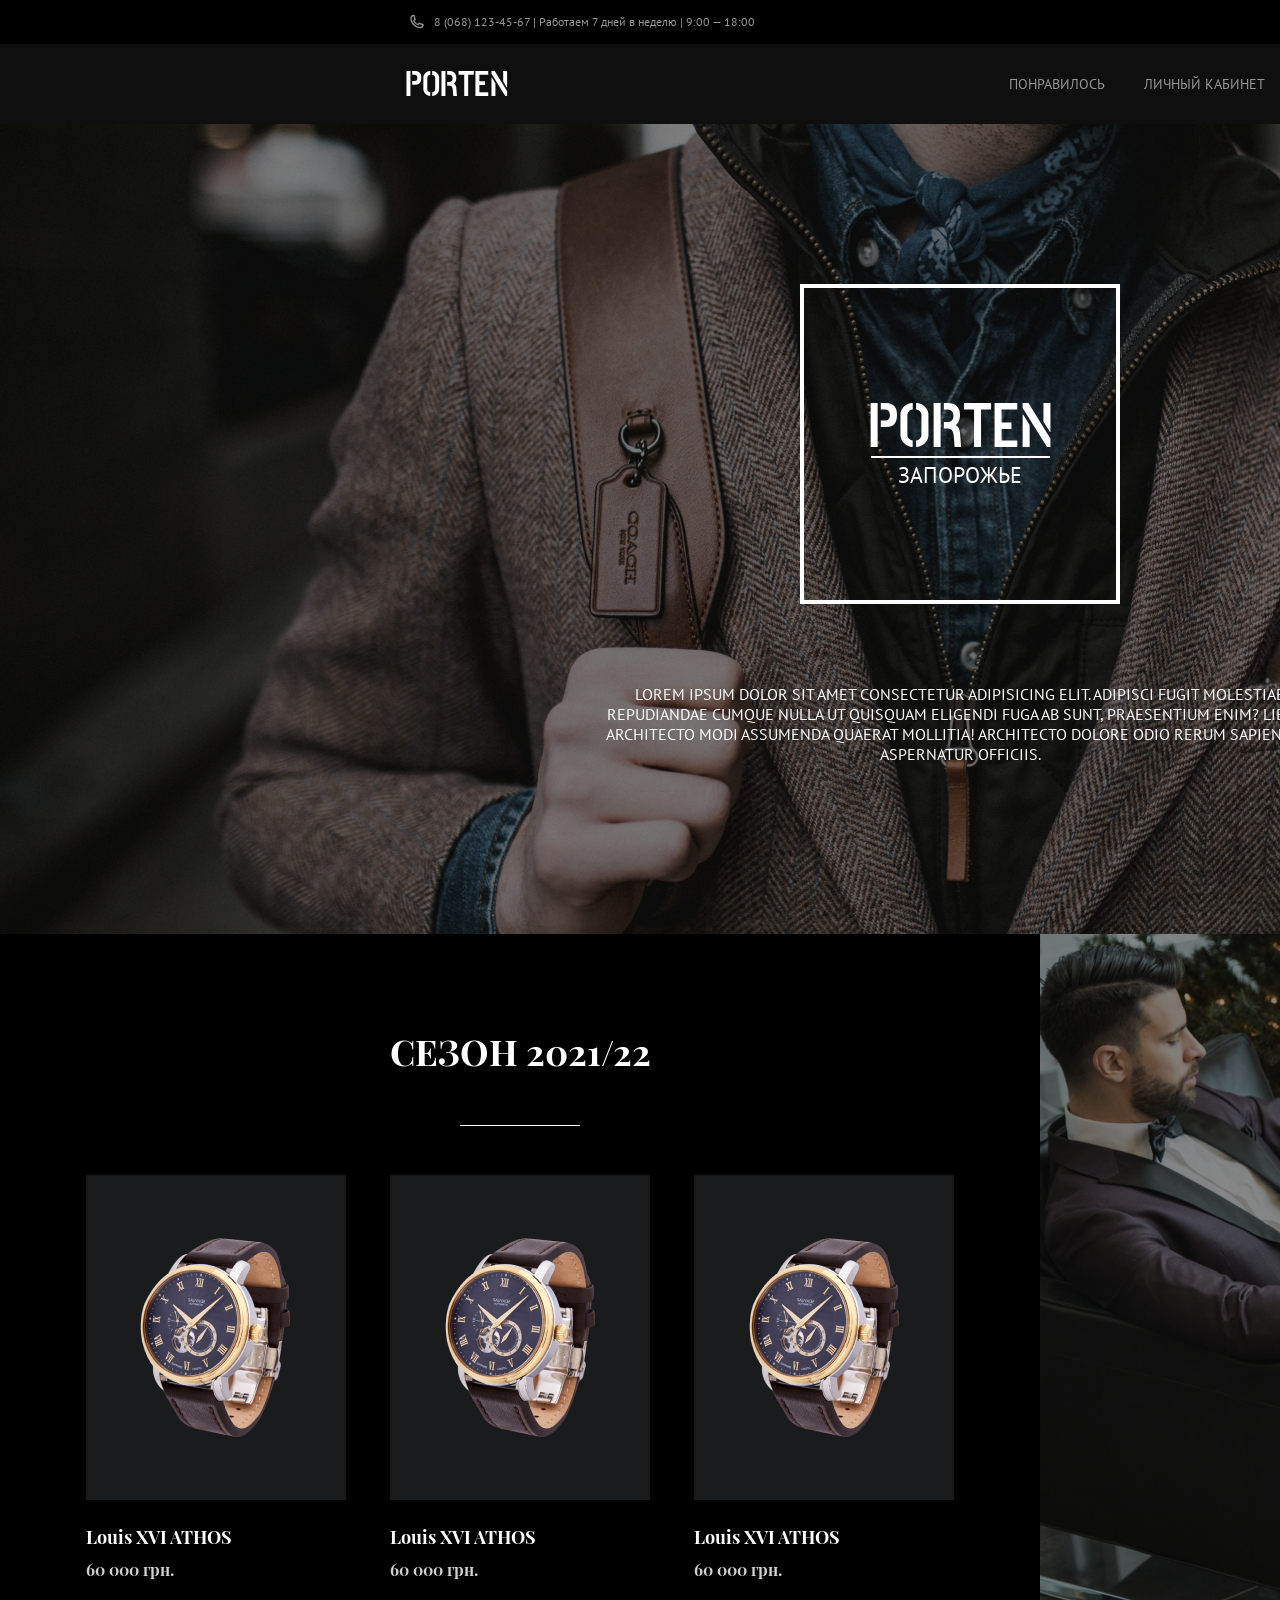
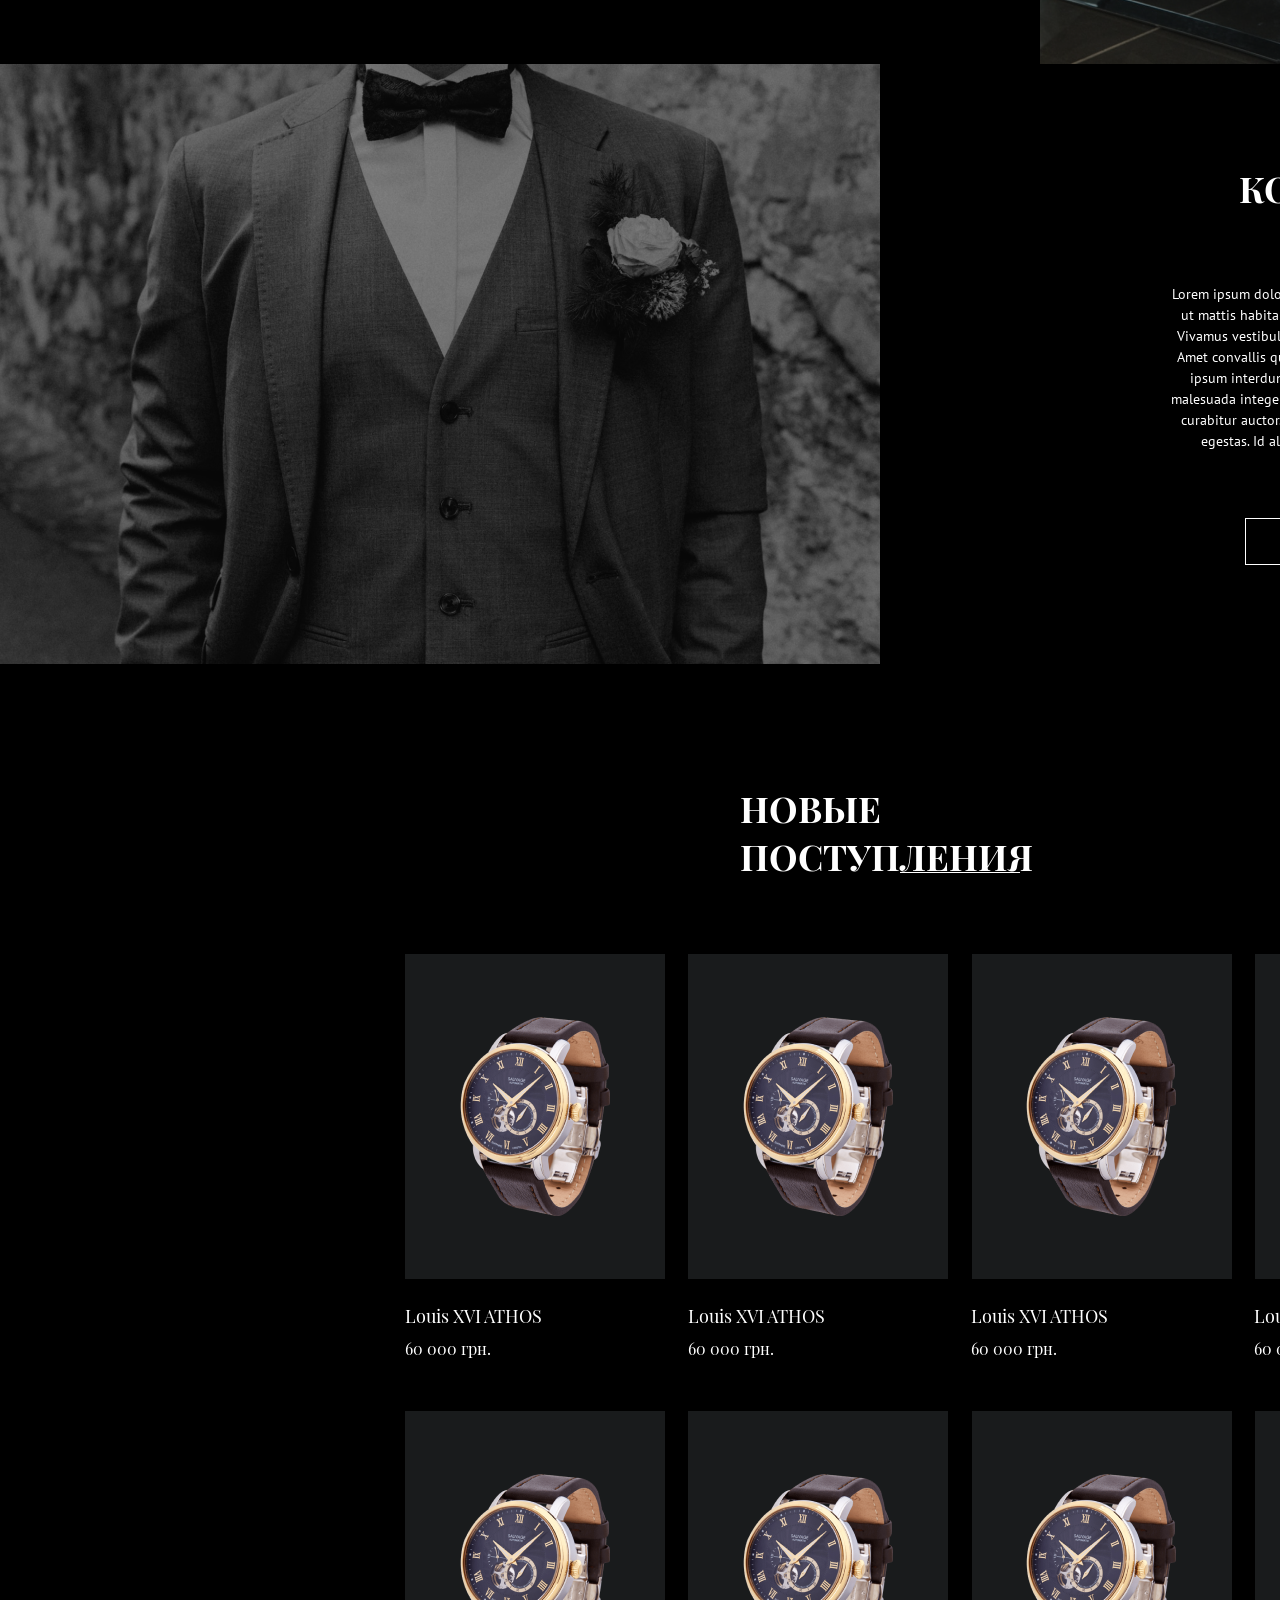
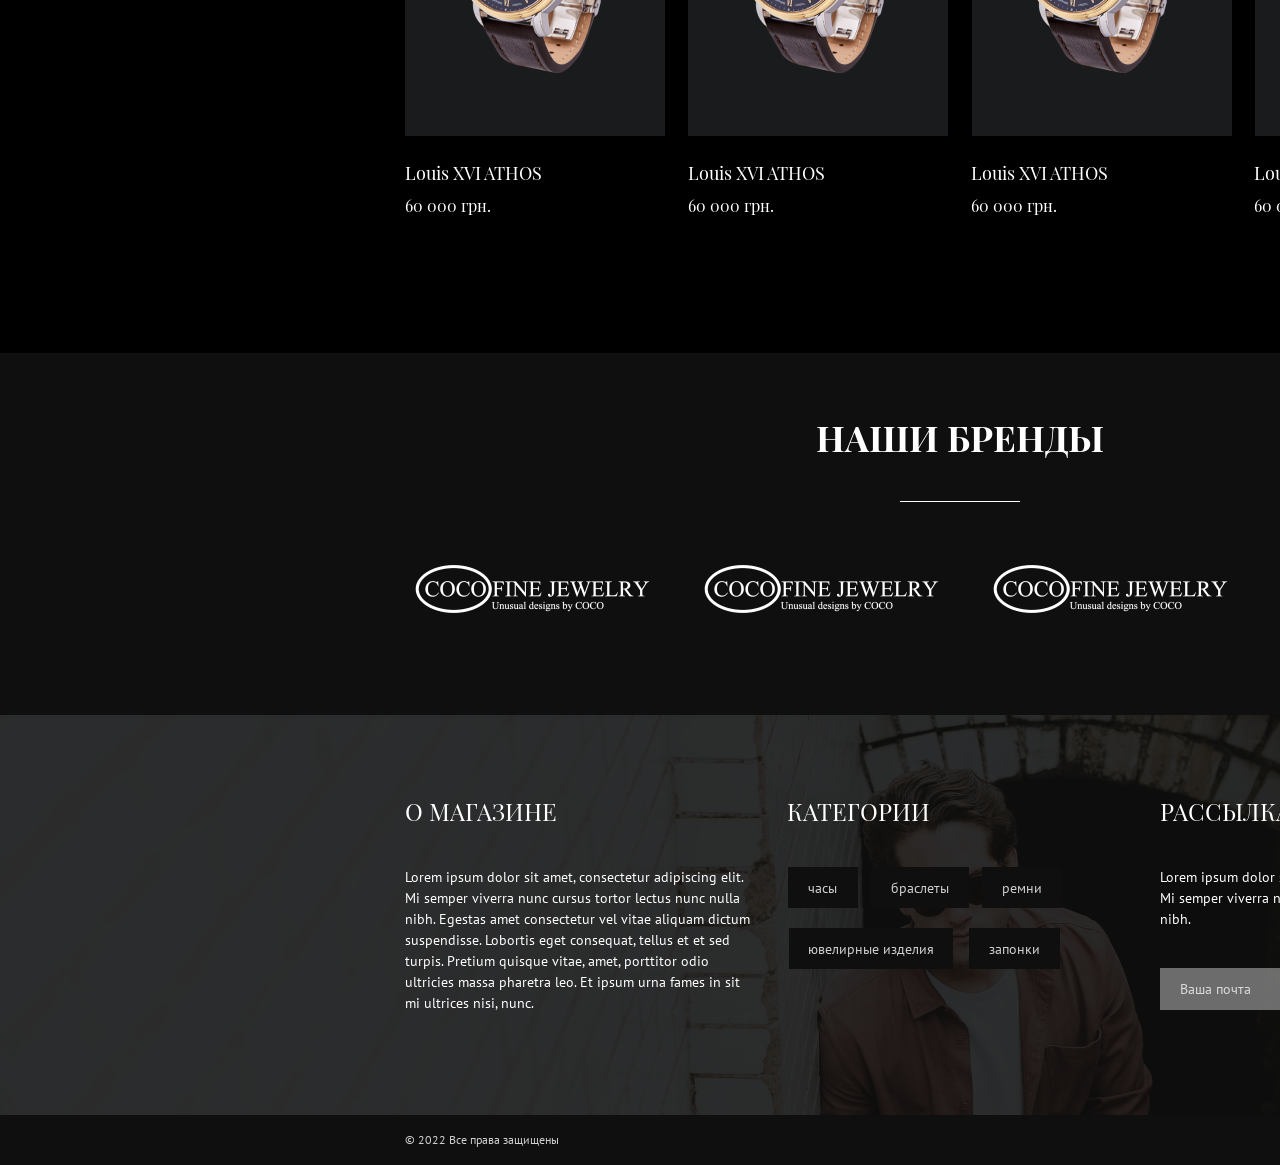
<file: index.html>
<!DOCTYPE html>
<html lang="en">
<head>
    <meta charset="UTF-8">
    <meta http-equiv="X-UA-Compatible" content="IE=edge">
    <meta name="viewport" content="width=device-width, initial-scale=1.0">
    <title>Document</title>
    <link rel="stylesheet" href="css/font-awesome.min.css">
    <link rel="stylesheet" href="css/Project1.css">
</head>
<body>
    <div class="contacts">
        <div class="container_contacts">
            <div class="contacts_inner">
                <div class="contact_one">
                    <img class="telephone" src="img/Telephone.svg" alt="">
                    <p class="info_one">8 (068) 123-45-67 | Работаем 7 дней в неделю | 9:00 — 18:00</p>
                </div>
                <div class="login">
                    <img class="loginn" src="img/loginnsvg.svg" alt="">
                    <p  class="info_one"><a class="slash" href="#">Войти</a><a href="#">Регистрация</a></p>
                </div>
            </div>
        </div>
    </div>
    <div class="menu">
        <div class="container_menu">
            <div class="menu_inner">
                <p class="porten"><a href="#" >Porten</a></p>
                <ul class="menu_items">
                    <li class="menu_item_one"><a href="#">Понравилось</a></li>
                    <li class="menu_item_two"><a href="#">Личный кабинет</a></li>
                    <li class="menu_item_three"><a href="#">Настройки</a></li>
                </ul>
                <img class="corzina" src="img/corzina.svg" alt="">
                <img class="search" src="img/gridicons_search.svg" alt="">
            </div>
        </div>
    </div>
    <div class="box">
        <div class="container_box">
            <div class="box_inner">
                <div class="item_box">
                    <div class="block_box">
                        <p class="box_porten">Porten</p>
                        <div class="line_box"></div>
                        <p class="box_Запорожье">Запорожье</p>
                    </div>
                </div>
                <p class="box_text" >Lorem ipsum dolor sit amet consectetur adipisicing elit. Adipisci fugit molestiae
                 repudiandae cumque nulla ut quisquam eligendi fuga ab sunt, praesentium enim? Libero
                 architecto modi assumenda quaerat mollitia! Architecto dolore odio rerum sapiente, a aspernatur
                 officiis.</p>
            </div>
        </div>
    </div>
    <div class="two_box">
        <div class="container_two_box">
            <div class="two_box_inner">
                <div class="boxone">
                    <p class="p_boxone" >Сезон 2021/22</p>
                    <div class="boxone_line"></div>
                    <div class="boxone_cards">
                        <ul>
                            <li><div class="boxone_card" ><img class="two_box_img" src="img/clock1.png" alt=""></div></li>
                            <li><div class="boxone_card" ><img class="two_box_img" src="img/clock1.png" alt=""></div></li>
                            <li><div class="boxone_card" ><img class="two_box_img" src="img/clock1.png" alt=""></div></li>
                        </ul>
                    </div>
                    <div class="boxone_text">
                        <div class="boxone_text_name">
                            <p class="p_name"><a href="#" >Louis XVI ATHOS</a></p>
                            <p class="p_price">60 000 грн.</p>
                        </div>
                        <div class="boxone_text_name">
                            <p class="p_name"><a href="#" >Louis XVI ATHOS</a></p>
                            <p class="p_price">60 000 грн.</p>
                        </div>
                        <div class="boxone_text_name">
                            <p class="p_name"><a href="#" >Louis XVI ATHOS</a></p>
                            <p class="p_price">60 000 грн.</p>
                        </div>
                    </div>
                </div>
                <div class="boxtwo">
                    <p class="p_two" >Новая коллекция</p>
                    <div class="boxtwo_line"></div>
                    <div class="boxtwo_catalog">
                        <p class="p_catalog" ><a href="#" >Каталог</a></p>
                    </div>
                </div>
            </div>
        </div>

    </div>
    <div class="box_thee">
        <div class="container_three_box">
            <div class="three-box_inner">
                <div class="inner_box_one">
                </div>
                <div class="inner_box_two">
                    <p class="p_three_box" >Коллекция 2018</p>
                    <div class="boxеthree_line"></div>
                    <p class="box_three_text" >Lorem ipsum dolor sit amet, consectetur adipiscing elit. Non rutrum ornare
                    ut mattis habitant dui arcu. Sagittis amet nunc ut neque quis nibh arcu. Vivamus
                    vestibulum nisi et venenatis sed scelerisque magna consectetur. Amet convallis quis gravida 
                    facilisis vulputate. Faucibus facilisi habitasse ipsum interdum dictum aliquet. Velit quis
                    ullamcorper pulvinar nulla malesuada integer. Aenean praesent viverra nulla nullam natoque
                    volutpat curabitur auctor. Viverra viverra ullamcorper scelerisque risus dignissim egestas.
                    Id aliquam a aliquam egestas leo orci pharetra sed diam. </p>
                    <div class="boxthree_catalog">
                        <p class="p_catalog_boxthree" ><a href="#" >Посмотреть коллекцию</a></p>
                    </div>
                </div>
            </div>
        </div>
    </div>
    <div class="cards">
        <div class="container_cards">
            <div class="cards_inner">
                <div class="cards_name">
                    <p class="p_cards">Новые поступления</p>
                </div>
                <div class="cards_line"></div>
                <div class="cards_item">
                    <div class="card_one">
                        <ul>
                            <li><div class="boxone_card" ><img class="two_box_img" src="img/clock1.png" alt=""></div></li>
                            <li><div class="boxone_card" ><img class="two_box_img" src="img/clock1.png" alt=""></div></li>
                            <li><div class="boxone_card" ><img class="two_box_img" src="img/clock1.png" alt=""></div></li>
                            <li><div class="boxone_card" ><img class="two_box_img" src="img/clock1.png" alt=""></div></li>
                        </ul>
                        <div class="text_cards">
                            <div class="text_cards_one">
                                <p class="text_card_one"><a class="product" href="#">Louis XVI ATHOS</a></p>
                                <p class="text_card_two">60 000 грн.</p>
                            </div>
                            <div class="text_cards_one">
                                <p class="text_card_one"><a class="product" href="#">Louis XVI ATHOS</a></p>
                                <p class="text_card_two">60 000 грн.</p>
                            </div>
                            <div class="text_cards_one">
                                <p class="text_card_one"><a class="product" href="#">Louis XVI ATHOS</a></p>
                                <p class="text_card_two">60 000 грн.</p>
                            </div>
                            <div class="text_cards_one">
                                <p class="text_card_one"><a class="product" href="#">Louis XVI ATHOS</a></p>
                                <p class="text_card_two">60 000 грн.</p>
                            </div>
                        </div>
                    </div>
                    <div class="card_two">
                        <ul>
                            <li><div class="boxone_card" ><img class="two_box_img" src="img/clock1.png" alt=""></div></li>
                            <li><div class="boxone_card" ><img class="two_box_img" src="img/clock1.png" alt=""></div></li>
                            <li><div class="boxone_card" ><img class="two_box_img" src="img/clock1.png" alt=""></div></li>
                            <li><div class="boxone_card" ><img class="two_box_img" src="img/clock1.png" alt=""></div></li>
                        </ul>
                        <div class="text_cards">
                            <div class="text_cards_one">
                                <p class="text_card_one"><a class="product" href="#">Louis XVI ATHOS</a></p>
                                <p class="text_card_two">60 000 грн.</p>
                            </div>
                            <div class="text_cards_one">
                                <p class="text_card_one"><a class="product" href="#">Louis XVI ATHOS</a></p>
                                <p class="text_card_two">60 000 грн.</p>
                            </div>
                            <div class="text_cards_one">
                                <p class="text_card_one"><a class="product" href="#">Louis XVI ATHOS</a></p>
                                <p class="text_card_two">60 000 грн.</p>
                            </div>
                            <div class="text_cards_one">
                                <p class="text_card_one"><a class="product" href="#">Louis XVI ATHOS</a></p>
                                <p class="text_card_two">60 000 грн.</p>
                            </div>
                        </div>
                    </div>
                </div>
            </div>
        </div>

    </div>
    <div class="brands">
        <div class="container_brands">
            <div class="brands_inner">
                <p class="p_brands">Наши бренды</p>
                <div class="line_brands"></div>
                <div class="image_brands">
                    <img class="img_brands" src="img/Rectangle 2.png" alt="">
                    <img class="img_brands" src="img/Rectangle 2.png" alt="">
                    <img class="img_brands" src="img/Rectangle 2.png" alt="">
                    <img class="img_brands" src="img/Rectangle 2.png" alt="">
                </div>
            </div>
        </div>
    </div>
    <div class="magazin">
        <div class="container_magazin">
            <div class="magazin_inner">
                <div class="shop">
                    <p class="p_shop">О Магазине</p>
                    <p class="p_shop_two" >Lorem ipsum dolor sit amet, consectetur adipiscing elit. Mi semper
                     viverra nunc cursus tortor lectus nunc nulla nibh. Egestas amet consectetur vel
                     vitae aliquam dictum suspendisse. Lobortis eget consequat, tellus et et sed turpis.
                     Pretium quisque vitae, amet, porttitor odio ultricies massa pharetra leo. Et ipsum urna
                     fames in sit mi ultrices nisi, nunc.</p>
                </div>
                <div class="categories">
                    <p class="p_categories">Категории</p>
                    <div class="one_line">
                        <div class="item_line_one"><a href="#">часы</a></div>
                        <div class="item_line_two"><a href="#">браслеты</a></div>
                        <div class="item_line_three"><a href="#">ремни</a></div>
                    </div>
                    <div class="two_line">
                        <div class="item_line_four"><a href="#">ювелирные изделия</a></div>
                        <div class="item_line_five"><a href="#">запонки</a></div>
                    </div>
                </div>
                <div class="mail">
                    <p class="p_mail">Рассылка</p>
                    <p class="p_mail_text">Lorem ipsum dolor sit amet, consectetur adipiscing elit.
                     Mi semper viverra nunc cursus tortor lectus nunc nulla nibh.</p>
                     <div class="subscribe">
                         <div class="your_mail">Ваша почта</div>
                         <div class="sub"><a href="#">Подписаться</a></div>
                     </div>
                </div>
            </div>
        </div>
    </div>
    <div class="footer">
        <div class="container-footer">
            <div class="footer_inner">
                <p class="p_footer_one" >© 2022 Все права защищены</p>
                <p class="p_footer_two" >Сделано by Alex</p>
            </div>
        </div>
    </div>
</body>
</html>
</file>
<file: css/Project1.css>
@font-face {
    font-family: Playfair Display;
    src: url(../fonts/PlayfairDisplay-Bold.ttf);
}
@font-face {
    font-family: Playfair Display R;
    src: url(../fonts/PlayfairDisplay-Regular.ttf);
}
@font-face {
    font-family: Post No Bills Jaffna;
    src: url(../fonts/PostNoBillsJaffna-Bold.ttf);
}
@font-face {
    font-family: PT Sans;
    src: url(../fonts/PTS55F.ttf);
}
* {
    box-sizing: border-box;
    margin: 0 auto;
}
.container_contacts {
    width: 1920px;
    height: 44px;
    background-color: #000000;
}
.contacts_inner {
    display: flex;
    justify-content: space-between;
    padding: 14px 405px;
    font-size: 12px;
    font-family: PT Sans;
    color: #969696;
}
.contact_one {
    display: flex;
    width: 355px;
    margin: 0;
}
.login {
    display: flex;
    width: 130px;
    margin: 0;
}
.info_one a {
    text-decoration: none;
    color: #969696;
}
a.slash::after {
    content: " / ";
    color: #969696;
}
.info_one a:hover {
    color: rgb(201, 201, 201);
}
/* -------------------------------------------- */
.container_menu {
    width: 1920px;
    height: 80px;
    background-color: #0F0F0F;
}
.menu_inner {
    display: flex;
    padding: 0px;
    color: #FFFFFF;
}
.porten {
    width: 104px;
    height: 49px;
    font-size: 36px;
    margin: 15px 469px 15px 405px;
    font-family: Post No Bills Jaffna;
    text-transform: uppercase;
}
.menu_items {
    height: 80px;
    display: flex;
    text-align: center;
    list-style: none;
    font-family: PT Sans;
    text-transform: uppercase;
    color: #969696;
    padding: 0px;
    font-size: 14px;
}
.menu_items li a {
    text-decoration: none;
    color:#969696;
}
.menu_item {
    display: flex;
    align-items: center;
    margin: 0;
}
.corzina {
    width: 22px;
    height: 22px;
    color: #FFFFFF;
    margin-top: 32px;
    margin-right: 44px;
}
.search {
    width: 22px;
    height: 22px;
    color: #FFFFFF;
    margin-right: 408px;
    margin-left: 0;
    margin-top: 32px;
}
.menu_item_one {
    display: flex;
    align-items: center;
    justify-content: center;
    margin-right: 0;
    width: 135px;
    transition: 0.3s;
}
.menu_item_one a {
    transition: 0.3s;
}
.menu_item_two {
    margin-right: 0;
    display: flex;
    align-items: center;
    justify-content: center;
    margin-right: 0;
    width: 159px;
    transition: 0.3s;
}
.menu_item_two a {
    transition: 0.3s;
}
.menu_item_three {
    margin-right: 0;
    display: flex;
    align-items: center;
    justify-content: center;
    margin-right: 0;
    width: 117px;
    transition: 0.3s;
}
.menu_item_three a {
    transition: 0.3s;
}
.menu_inner p a {
    color: #FFFFFF;
    text-decoration: none;
}
.menu_item_one:hover {
    background-color: #1F1F1F;
    color: #ffffff;
    cursor: pointer;
}
.menu_item_one a:hover {
    color: white;
    transition: 0.3s;
}
.menu_item_two:hover {
    background-color: #1F1F1F;
    color: #FFFFFF;
    cursor: pointer;
}
.menu_item_two a:hover {
    color: white;
    transition: 0.3s;
}
.menu_item_three:hover {
    background-color: #1F1F1F;
    color: #FFFFFF;
    cursor: pointer;
}
.menu_item_three a:hover {
    color: white;
    transition: 0.3s;
}
.corzina:hover {
    cursor: pointer;
}
.search:hover {
    cursor: pointer;
}
/* не смог разобраться как внедрить это в предыдущих ховерах, по этому сумел так вот */
.menu_item_one a {
    display: flex;
    justify-content: center;
    align-items: center;
    width: 135px;
    height: 80px;
}
.menu_item_two a {
    display: flex;
    justify-content: center;
    align-items: center;
    width: 159px;
    height: 80px;
}
.menu_item_three a {
    display: flex;
    justify-content: center;
    align-items: center;
    width: 117px;
    height: 80px;
}
/* ------------------------------------------------------ */
.container_box {
    width: 1920px;
    height: 810px;
    background-image: url(../img/Rectangle\ 3.png);
}
.box_inner {
    padding-top: 160px;
}
.item_box {
    width: 320px;
    height: 320px;
    border: 4px solid #FFFFFF;;
    text-align: center;
    margin-bottom: 80px;
}
.block_box {
    padding-top: 93px;
    color:#FFFFFF;
    cursor: default;

}
.box_porten {
    width: 185px;
    height: 75px;
    font-size: 64px;
    font-family: Post No Bills Jaffna;
    text-transform: uppercase;
}
.line_box {
    width: 179px;
    height:2px;
    background-color: #FFFFFF;
}
.box_Запорожье {
    font-size: 22px;
    font-family: PT Sans;
    padding-top: 3px;
    text-transform: uppercase;
}
.box_text {
    color: #FFFFFF;
    width: 730px;
    height: 96px;
    text-align: center;
    font-family: PT Sans;
    text-transform: uppercase;
    cursor: default;
}
/* ----------------------------------------------------------- */
.container_two_box {
    width: 1920px;
    height: 730px;
}
.two_box_inner {
display: flex;
}
.boxone {
    width: 1040px;
    height: 730px;
    color: white;
    background-color: #000000;
}
.boxtwo {
    width: 880px;
    height: 730px;
    color: white;
    background-image: url(../img/Rectangle\ 8.png);
}
.p_boxone {
    text-align: center;
    font-size: 36px;
    font-family: Playfair Display;
    margin-top: 93px;
    text-transform: uppercase;
    cursor: default;
}
.boxone_line {
    width: 120px;
    height: 1px;
    background-color: #ffffff;
    margin-top: 50px;
}
.boxone_cards ul {
    display:flex;
    list-style: none;
    justify-content: space-between;
    padding: 0;
    margin: 0 63.3px;
}
.boxone_card {
    width: 260px;
    height: 325px;
    background-color: #191B1C;
    margin-top: 49px;
    text-align: center;
}
.two_box_img {
    margin-top: 55px;
}
.boxone_text {
    display: flex;
    margin: 0 63.3px;
}
.boxone_text_name {
    font-family: Playfair Display;
    width: 260px;
    margin-top: 25px;
}
.p_name {
    color: #FFFFFF;
    font-size: 18px;
    margin-bottom: 10px;
}
.p_price {
    color: #D0D0D0;
    font-size: 16px
}
.p_name a {
    color:#FFFFFF;
    text-decoration: none;
}
.p_name a:hover {
    text-decoration: underline;
}
.boxtwo {
    text-align: center;
    text-transform: uppercase;
}
.p_two {
    width: 376px;
    height: 39px;
    font-size: 36px;
    font-family: Playfair Display;
    margin-top: 484px;
    margin-bottom: 30px;
    cursor: default;
}
.boxtwo_line {
    width: 120px;
    height: 1px;
    background-color: #fff;
    margin-bottom: 30px;
}
.boxtwo_catalog {
    display: flex;
    align-items: center;
    border: 1px solid white;
    width: 138px;
    height: 47px;
    transition: 0.2s;
}
._catalog {
    font-size: 18px;
    font-family: PT Sans;
}
.p_catalog a {
    color: #FFFFFF;
    text-decoration: none;
}
.boxtwo_catalog:hover {
    font-size: 18px;
    background-color:  #191B1C;
}
/* --------------------------------------------------------------------------------- */
.container_three_box {
    width: 1920px;
    height: 600px;
}
.three-box_inner {
    display: flex;

}
.inner_box_one {
    width: 880px;
    height: 600px;
    background-image: url(../img/Rectangle\ 9.png);
}
.inner_box_two {
    width: 1040px;
    height: 600px;
    color: white;
    background-color: #000000;
    text-align: center;
}
.p_three_box {
    width: 376px;
    height: 39px;
    margin-top: 100px;
    font-size: 36px;
    font-family: Playfair Display;
    text-transform: uppercase;
    cursor: default;
}
.boxеthree_line {
    width: 120px;
    height: 1px;
    background-color: #fff;
    margin: 40px 460px;
}
.box_three_text {
    width: 471px;
    height: 173px;
    font-size: 14px;
    font-family: PT Sans;
    line-height: 21px;
    cursor: default;
}
.boxthree_catalog {
    display: flex;
    align-items: center;
    width: 311px;
    height: 47px;
    border: 1px solid white;
    margin-top: 61px;
    transition: 0.3s;
}
.p_catalog_boxthree a {
    font-size: 18px;
    color: white;
    font-family: PT Sans;
    text-transform: uppercase;
    text-decoration: none;
}
.p_catalog_boxthree a {
    display: flex;
    justify-content: center;
    align-items: center;
    width: 311px;
    height: 47px;
    transition: 0.1s;
}
.boxthree_catalog:hover {
    background-color: #1F1F1F;
}
.boxthree_catalog a:hover {
    font-size: 19px;
}
/* --------------------------------------------------------------------------------- */
.container_cards {
    width: 1920px;
    height: 1289px;
    background-color: #000000;
}
.cards_inner {
    color: white;
}
.p_cards {
    width: 440px;
    height: 48px;
    text-transform: uppercase;
    font-size: 36px;
    font-family: Playfair Display;
    padding-top: 120px;
    cursor: default;
}
.cards_line {
    width: 120px;
    height: 1px;
    background-color: #fff;
}
.card_one ul {
    display: flex;
    list-style: none;
    margin: 0 405px;
    padding: 0;
    justify-content: space-between;
}
.card_one ul li {
    margin: 0;
}
.card_two ul {
    display: flex;
    list-style: none;
    margin: 0 405px;
    padding: 0;
    justify-content: space-between;
}
.card_two ul li {
    margin: 0;
}
.cards_line {
    margin-top: 88px;
    margin-bottom: 32px;
}
.text_cards {
    display: flex;
    margin: 0 405px;
}
.text_cards_one {
    margin: 25px 0 0 0px;
}
.text_card_one {
    font-size: 18px;
    font-family: Playfair Display R;
    width: 140px;
    height: 24px;
    margin-right: 143px;
}
.text_card_two {
    font-size: 16px;
    font-family: Playfair Display R;
    width: 140px;
    height: 24px;
    margin-right: 143px;
    margin-top: 10px;
}
.text_card_one a {
    color: white;
    text-decoration: none;
}
.text_card_one a:hover {
    text-decoration: underline;
}
/* -------------------------------------------------------------- */
.container_brands {
    width: 1920px;
    height: 362px;
    background-color:#0F0F0F;
    padding-top: 60px;
}
.p_brands {
    color:white;
    font-size: 36px;
    font-family: Playfair Display;
    text-transform: uppercase;
    width: 289px;
    height: 48px;
    cursor: default;
}
.line_brands {
    width: 120px;
    height: 1px;
    background-color: #fff;
    margin: 40px auto;
}
.image_brands {
    margin-left: 405px;
}
.img_brands {
    width: 255px;
    height: 94px;
    margin-right: 30px;
}
/* --------------------------------------------- */
.container_magazin {
    width: 1920px;
    height: 400px;
    padding-top: 80px;
    background-image: url(../img/Rectangle\ 15.png);
}
.magazin_inner {
    display: flex;
    color: white;
    cursor: default;
}
.shop {
    width: 350px;
    height: 219px;
    margin-left: 405px;
    margin-right: 26px;

}
.p_shop {
    font-size: 24px;
    font-family: Playfair Display R;
    text-transform: uppercase;
    margin-bottom: 40px;
}
.p_shop_two {
    font-size: 14px;
    font-family: PT Sans;
    line-height: 21px;
}
.categories {
    width: 287px;
    height: 174px;
    margin:0;
}
.p_categories {
    width: 275px;
    font-size: 24px;
    font-family: Playfair Display R;
    text-transform: uppercase;
    margin-bottom: 40px;
}
.one_line {
    display: flex;
    font-size: 14px;
    font-family: PT Sans;
    margin-bottom: 20px;
}
.item_line_one {
    display: flex;
    justify-content: center;
    align-items: center;
    width: 70px;
    height: 41px;
    background-color: #0F0F0F;
    transition: 0.2s;
}
.item_line_one:hover {
    background-color: #3f3f3f;
}
.item_line_two {
    display: flex;
    justify-content: center;
    align-items: center;
    width: 98px;
    height: 41px;
    background-color: #0F0F0F;
    transition: 0.2s;
}
.item_line_two:hover {
    background-color: #3f3f3f;
}
.item_line_three {
    display: flex;
    justify-content: center;
    align-items: center;
    width: 79px;
    height: 41px;
    background-color: #0F0F0F;
    transition: 0.2s;
}
.item_line_three:hover {
    background-color: #3f3f3f;
}
.two_line {
    display: flex;
    font-size: 14px;
    font-family: PT Sans;
}
.item_line_four {
    display: flex;
    justify-content: center;
    align-items: center;
    width: 164px;
    height: 41px;
    background-color: #0F0F0F;
    transition: 0.2s;
}
.item_line_four:hover {
    background-color: #3f3f3f;
}
.item_line_five {
    display: flex;
    justify-content: center;
    align-items: center;
    width: 91px;
    height: 41px;
    background-color: #0F0F0F;
    transition: 0.2s;
}
.item_line_five:hover {
    background-color: #3f3f3f;
}
.two_line {
    display: flex;
}
.mail {
    width: 350px;
    height: 193px;
    margin-left: 92px;
}
.p_mail {
    font-size: 24px;
    font-family: Playfair Display R;
    text-transform: uppercase;
    margin-bottom: 40px;
}
.p_mail_text {
    font-size: 14px;
    font-family: PT Sans;
    line-height: 21px;
    margin-bottom: 38px;
}
.subscribe {
    display: flex;
}
.your_mail {
    display: flex;
    align-items: center;
    font-size: 14px;
    font-family: PT Sans;
    padding-left: 20px;
    color: rgb(218, 218, 218);
    width: 210px;
    height: 42px;
    background-color: rgba(250, 250, 250, 0.4);
}
.sub {
    display: flex;
    align-items: center;
    font-size: 14px;
    font-family: PT Sans;
    text-transform: uppercase;
    color: #FFFFFF;
    width: 140px;
    height: 42px;
    background-color: #0F0F0F;
    transition: 0.2s;
}
.sub:hover {
    background-color: rgb(143, 2, 2);
}
.sub a {
    color: white;
    text-decoration: none;
}
.categories div a {
    color: #D0D0D0;
    text-decoration: none;
}
/* ------------------------------------------------------------ */
.container-footer {
    width: 1920px;
    height: 50px;
    background-color: #0F0F0F;
    color: #D0D0D0;
    padding-top: 17px;
}
.footer_inner {
    display: flex;
    font-size: 12px;
    font-family: PT Sans;
}
.p_footer_one {
    margin-left: 405px;
}
.p_footer_two {
    margin-right: 405px;
}
</file>
